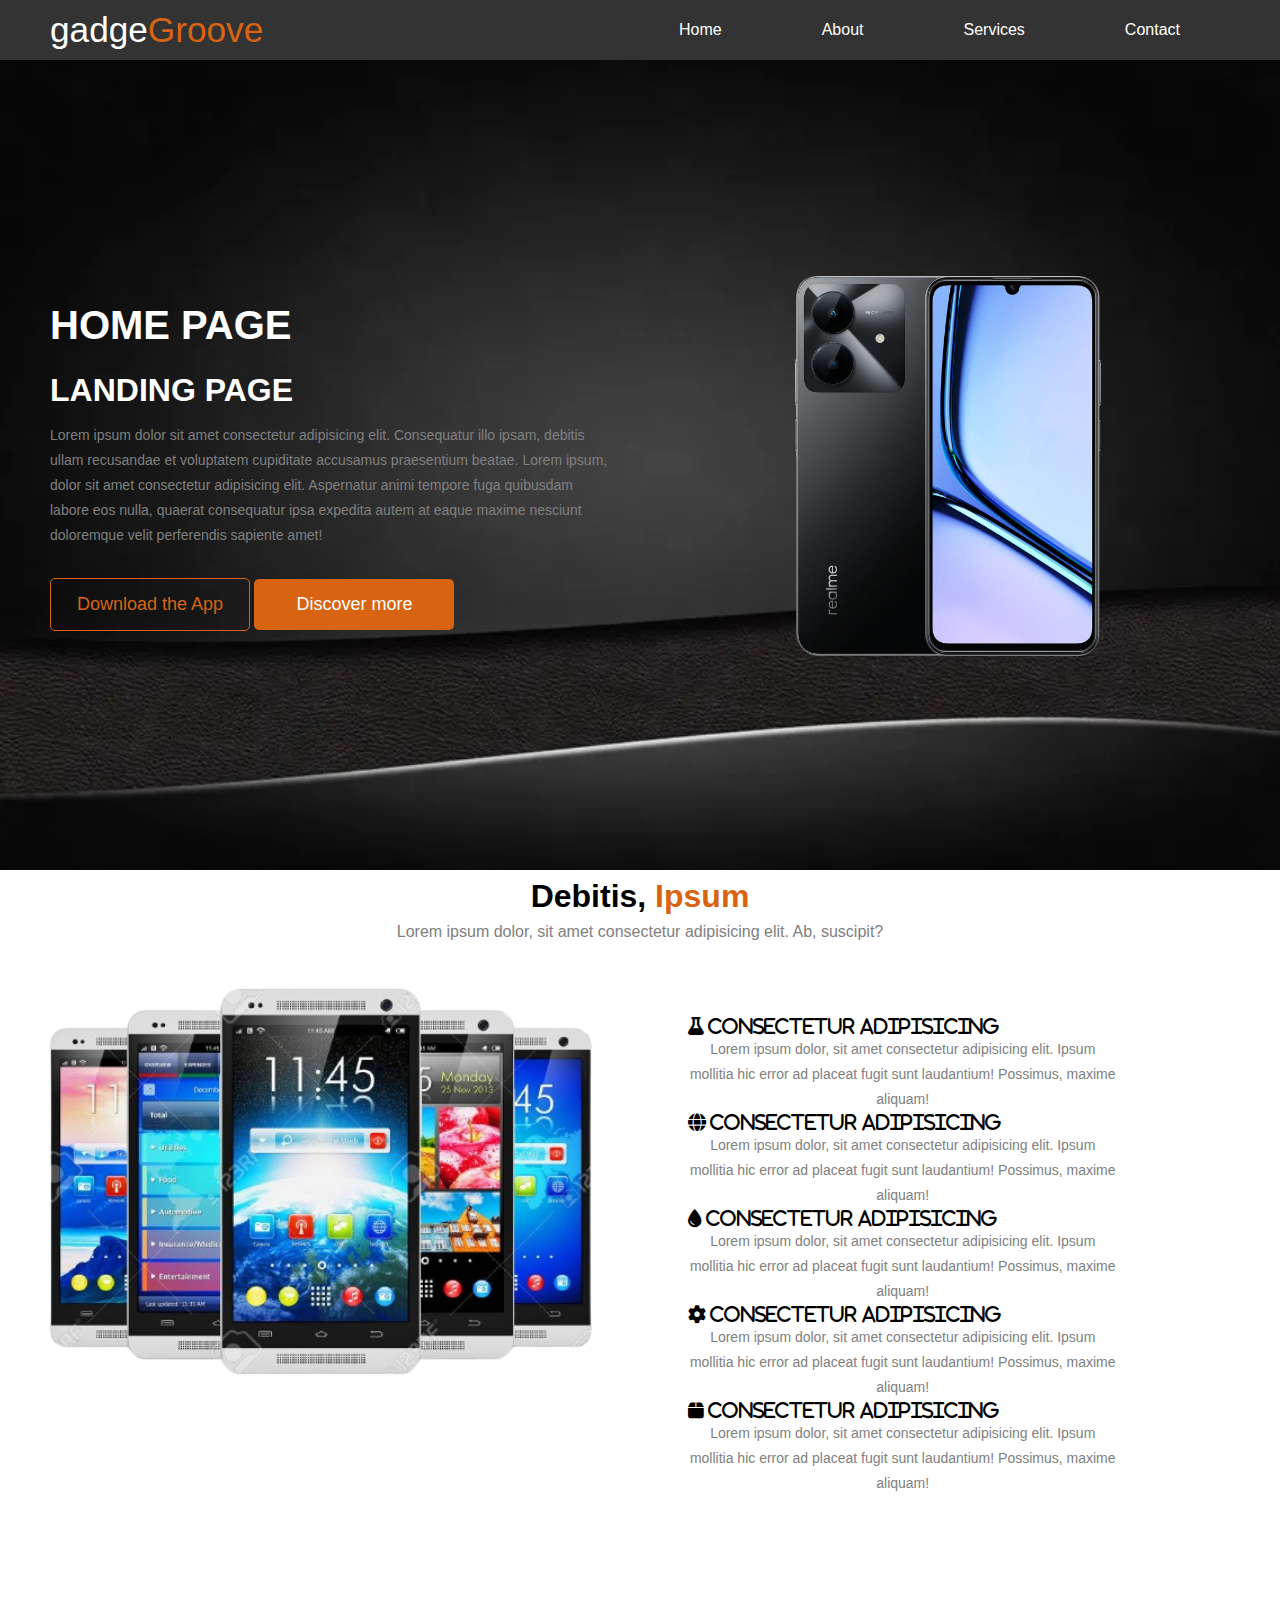
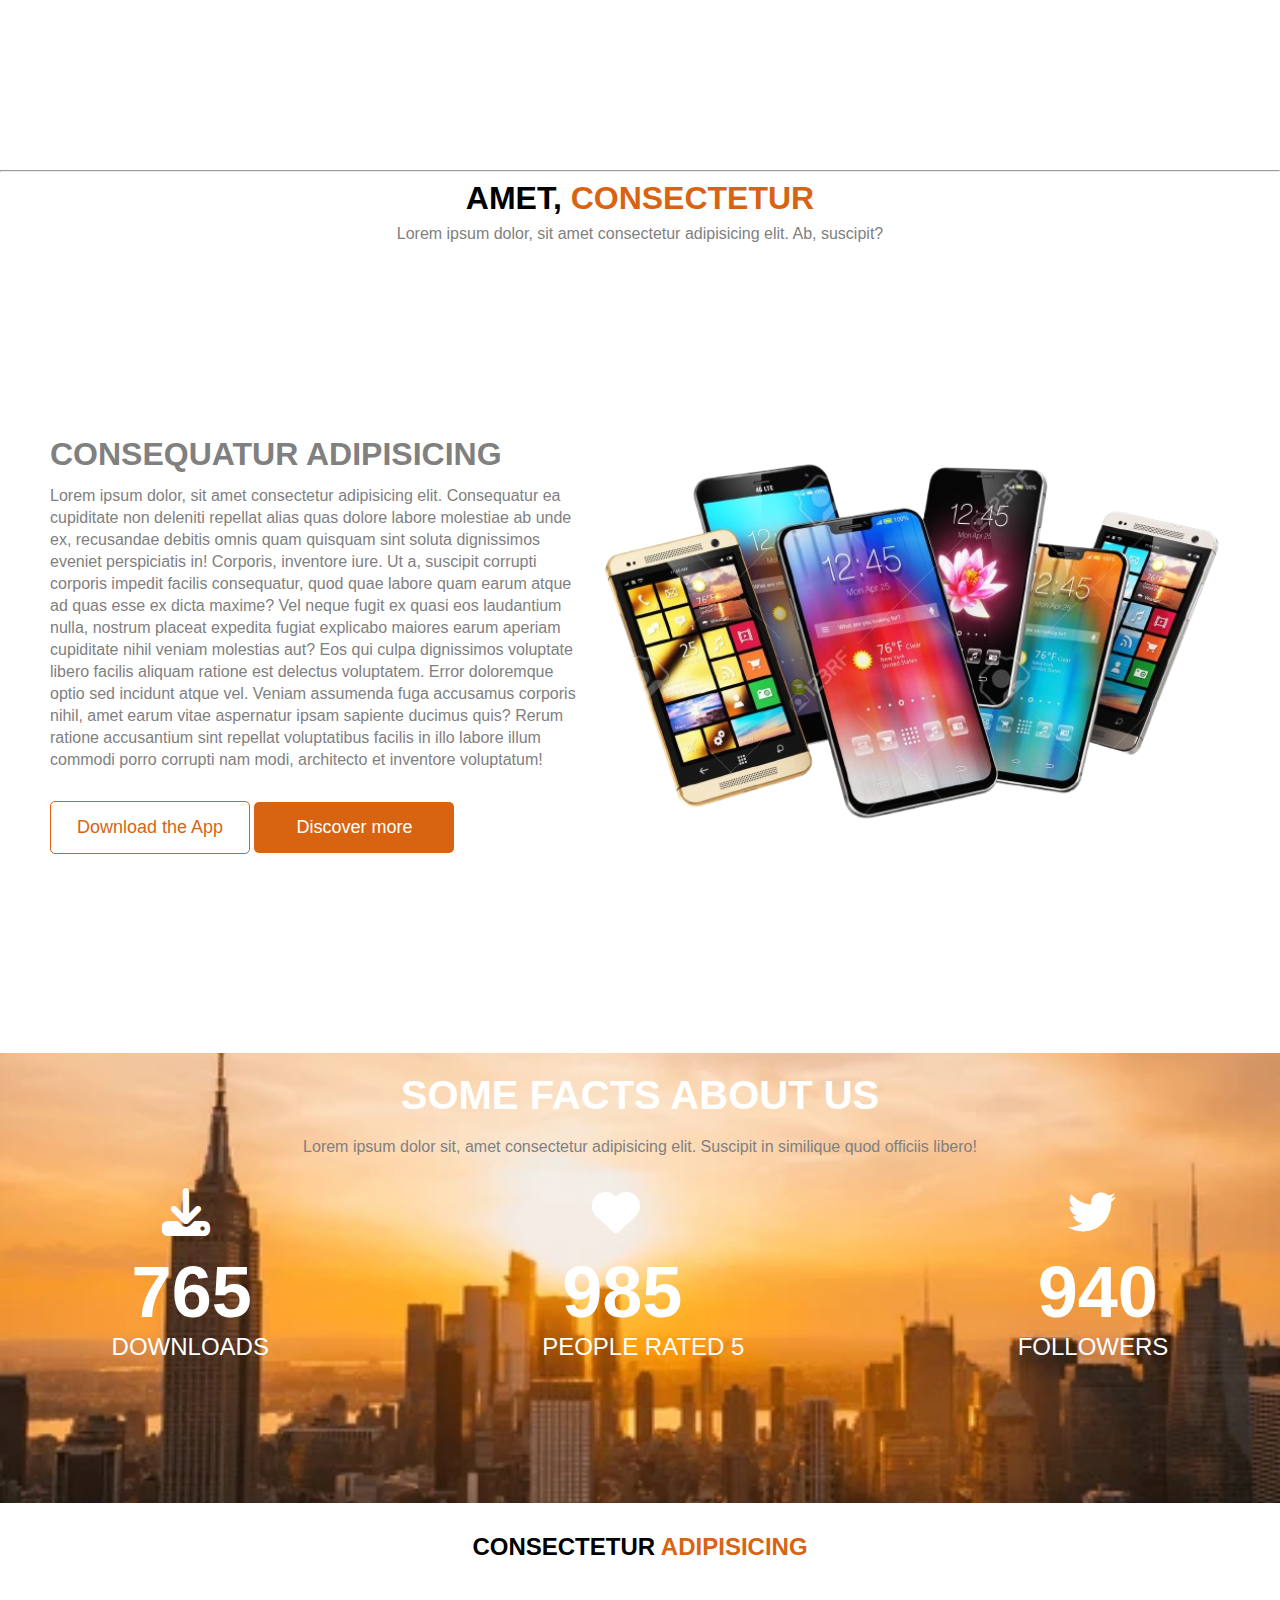
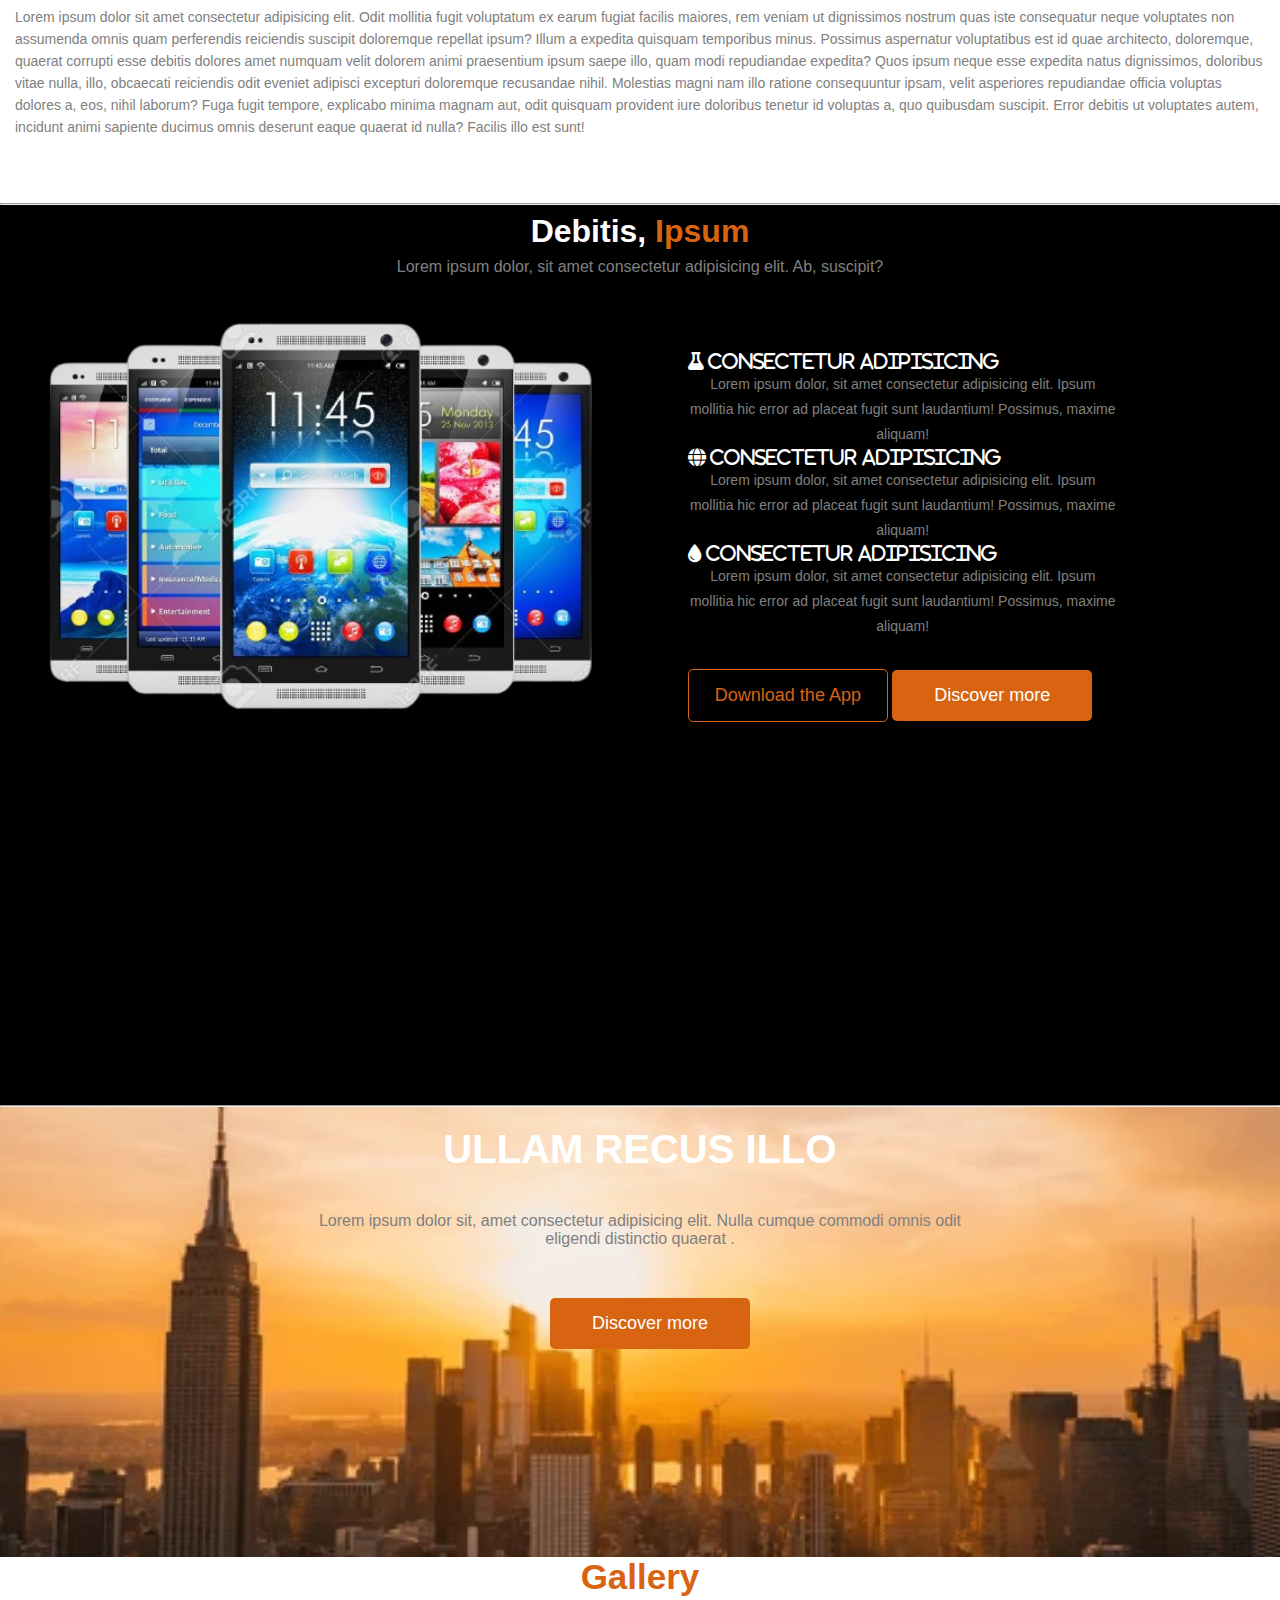
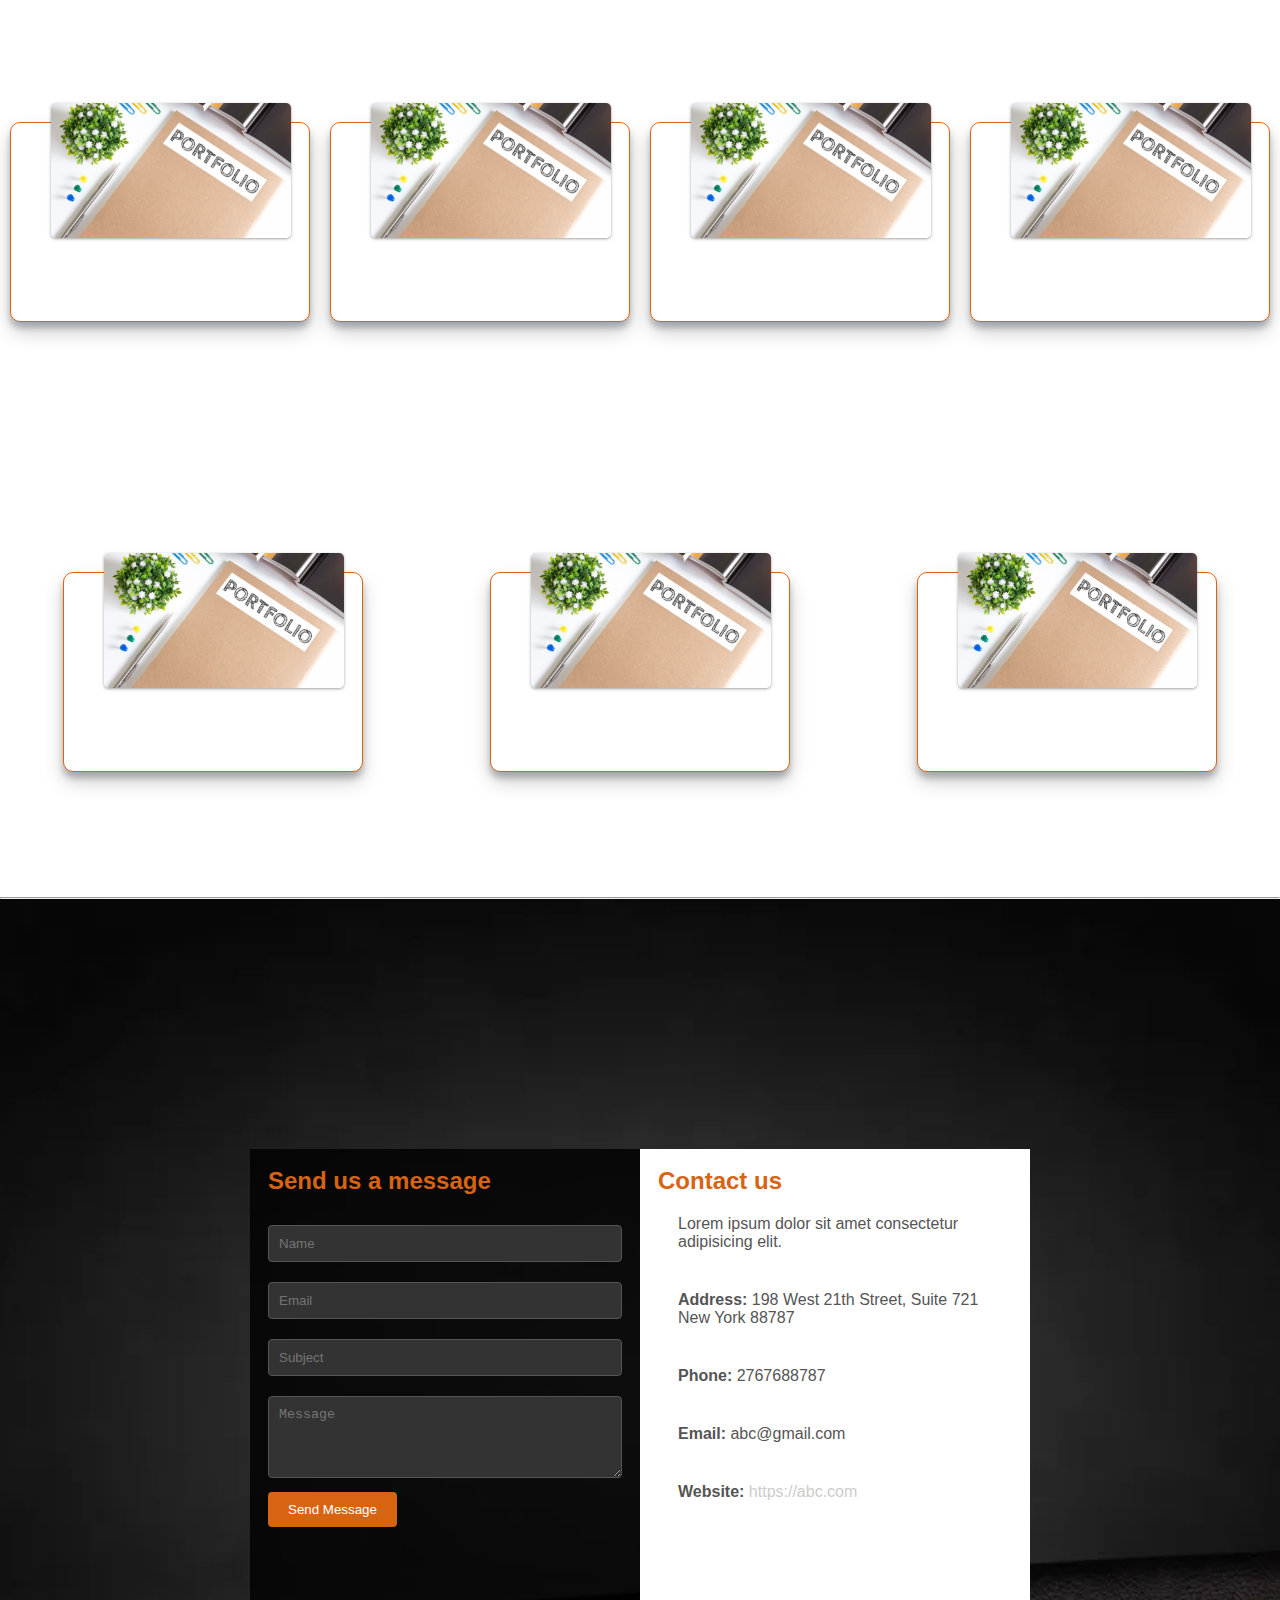
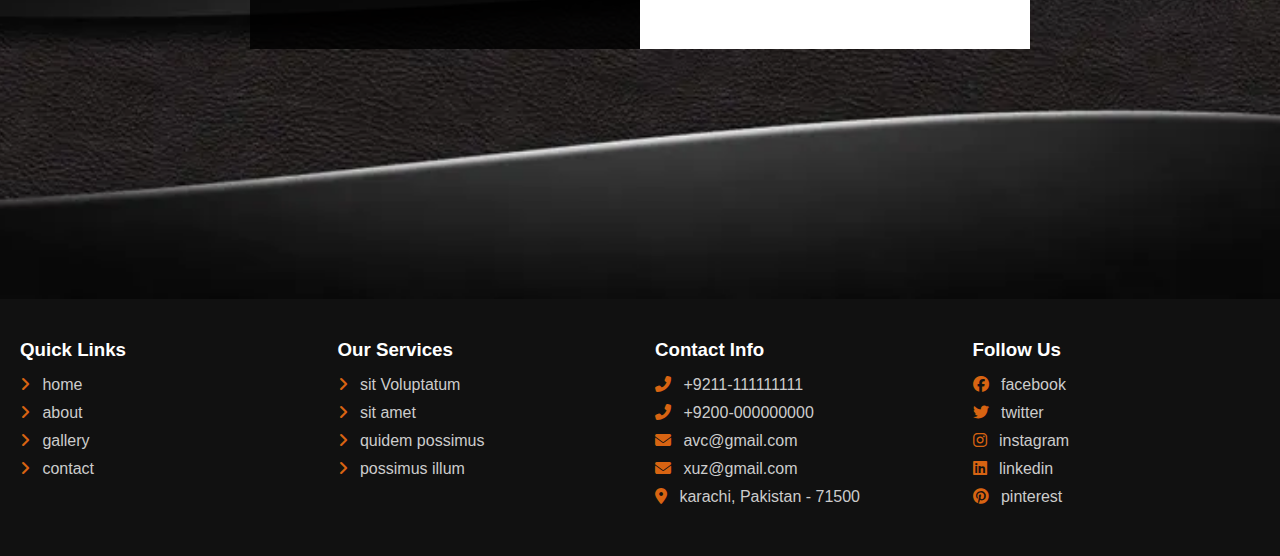
<file: index.html>
<!DOCTYPE html>
<html lang="en">

<head>
  <meta charset="UTF-8">
  <meta name="viewport" content="width=device-width, initial-scale=1.0">
  <title>Web-template</title>
  <link rel="stylesheet" href="https://cdnjs.cloudflare.com/ajax/libs/animate.css/4.1.1/animate.min.css" />
  <link rel="stylesheet" href=" https://cdnjs.cloudflare.com/ajax/libs/font-awesome/6.7.2/css/all.min.css">
  <link rel="stylesheet" href="style .css">
  <link rel="stylesheet" href="./secondsection.css">
  <link rel="stylesheet" href="./fifthsection.css">
  <link rel="stylesheet" href="./gallery.css">
  <link rel="stylesheet" href="./form.css">
  <link rel="stylesheet" href="./footer.css">

</head>

<body>
  <!-- header start -->



  <div class="main">

    <nav>
      <div class="logo">gadge<span>Groove</span></div>

      <div class="menu-icon" id="menu-icon">&#9776;</div>

      <div class="menu" id="menu">
        <a href="#">Home</a>
        <a href="#">About</a>
        <a href="#">Services</a>
        <a href="#">Contact</a>
      </div>
    </nav>
  </div>

  <!-- header end -->

  <!-- main section start -->

  <div class="main">
    <div class="container">
      <div class="content">
        <h1 class=" heading1">HOME PAGE</h1>
        <h1 class=" heading2">LANDING PAGE</h1>
        <p>Lorem ipsum dolor sit amet consectetur adipisicing elit. Consequatur illo ipsam, debitis ullam recusandae et
          voluptatem cupiditate accusamus praesentium beatae. Lorem ipsum, dolor sit amet consectetur adipisicing elit.
          Aspernatur animi tempore fuga quibusdam labore eos nulla, quaerat consequatur ipsa expedita autem at eaque
          maxime nesciunt doloremque velit perferendis sapiente amet!</p>
        <div class="buttons">
          <button class=" btns btn1">Download the App</button>

          <button class=" btns btn2">Discover more</button>
        </div>
      </div>
      <img class="mobile-image animate__heartBeat animate__animated" src="./images/mobile.png" height="400px">
    </div>
  </div>


  <!-- main section end -->


  <!-- second section start -->

  <div class="main">
    <div class="second-container">
      <h2>Debitis,<span> Ipsum </span></h2>
      <p>Lorem ipsum dolor, sit amet consectetur adipisicing elit. Ab, suscipit?
      </p>
      <div class="content">
        <img class="mobile-image animate__heartBeat animate__animated" src="./images/mobilephone-removebg-preview.png"
          height="500px">

        <div class="side-features">
          <div class="features">
            <div class="fa-solid fa-flask icons"> Consectetur adipisicing</div>
            <p>Lorem ipsum dolor, sit amet consectetur adipisicing elit. Ipsum mollitia hic
              error ad placeat fugit sunt
              laudantium! Possimus, maxime aliquam!</p>
          </div>
          <div class="features">
            <div class="fa-solid fa-globe icons"> Consectetur adipisicing</div>
            <p>Lorem ipsum dolor, sit amet consectetur adipisicing elit. Ipsum mollitia hic
              error ad placeat fugit sunt
              laudantium! Possimus, maxime aliquam!</p>
          </div>
          <div class="features">
            <div class="fa-solid fa-droplet  icons"> Consectetur adipisicing</div>
            <p>Lorem ipsum dolor, sit amet consectetur adipisicing elit. Ipsum mollitia hic
              error ad placeat fugit sunt
              laudantium! Possimus, maxime aliquam!</p>
          </div>
          <div class="features">
            <div class="fa-solid fa-gear icons"> Consectetur adipisicing</div>
            <p>Lorem ipsum dolor, sit amet consectetur adipisicing elit. Ipsum mollitia hic
              error ad placeat fugit sunt
              laudantium! Possimus, maxime aliquam!</p>
          </div>
          <div class="features">
            <div class="fa-solid fa-box icons"> Consectetur adipisicing</div>
            <p class="features-text">Lorem ipsum dolor, sit amet consectetur adipisicing elit. Ipsum mollitia hic
              error ad placeat fugit sunt
              laudantium! Possimus, maxime aliquam!</p>
          </div>
        </div>
      </div>
    </div>

  </div>
  <hr>


  <!-- second section end -->

  <!-- third section start -->
  <div class="main">
    <h2 class="third-heading">AMET,<span> CONSECTETUR </span></h2>
    <p class="third-text">Lorem ipsum dolor, sit amet consectetur adipisicing elit. Ab, suscipit?
    </p>
    <div class=" container-third ">

      <div class="content3">
        <h1 class=" heading1">CONSEQUATUR ADIPISICING</h1>

        <p>Lorem ipsum dolor, sit amet consectetur adipisicing elit. Consequatur ea cupiditate non deleniti repellat
          alias quas dolore labore molestiae ab unde ex, recusandae debitis omnis quam quisquam sint soluta dignissimos
          eveniet perspiciatis in! Corporis, inventore iure. Ut a, suscipit corrupti corporis impedit facilis
          consequatur, quod quae labore quam earum atque ad quas esse ex dicta maxime? Vel neque fugit ex quasi eos
          laudantium nulla, nostrum placeat expedita fugiat explicabo maiores earum aperiam cupiditate nihil veniam
          molestias aut? Eos qui culpa dignissimos voluptate libero facilis aliquam ratione est delectus voluptatem.
          Error doloremque optio sed incidunt atque vel. Veniam assumenda fuga accusamus corporis nihil, amet earum
          vitae aspernatur ipsam sapiente ducimus quis? Rerum ratione accusantium sint repellat voluptatibus facilis in
          illo labore illum commodi porro corrupti nam modi, architecto et inventore voluptatum! </p>
        <div class="buttons">
          <button class=" btns btn1">Download the App</button>

          <button class=" btns btn2">Discover more</button>
        </div>
      </div>
      <img class="mobile-image group-image animate__heartBeat animate__animated"
        src="./images/mobile-imagegroup-removebg-preview.png" height="400px">
    </div>
  </div>
  <!-- third section end -->

  <!-- image section start -->
  <div class="main">
    <div class="image">
      <div class="fixed-image">
        <h3 class="image-heading">SOME FACTS ABOUT US</h3>
        <p class="image-text">Lorem ipsum dolor sit, amet consectetur adipisicing elit. Suscipit in similique quod
          officiis libero!</p>
        <div class="stats">
          <div class="stat">
            <div class="icon"><i class="fas fa-download"></i></div>
            <div class="stat-number">765</div>
            <div>DOWNLOADS</div>
          </div>
          <div class="stat">
            <div class="icon"><i class="fas fa-heart"></i></div>
            <div class="stat-number">985</div>
            <div>PEOPLE RATED 5</div>
          </div>
          <div class="stat">
            <div class="icon"><i class="fab fa-twitter"></i></div>
            <div class="stat-number">940</div>
            <div>FOLLOWERS</div>
          </div>
        </div>
      </div>
    </div>
  </div>


  <!-- image section end -->

  <!-- fifth section start -->
  <div class="main">
    <div class="fifth-container">
      <h2 class="fifth-heading">CONSECTETUR<span> ADIPISICING</span></h2>
      <p class="fifth-text">Lorem ipsum dolor sit amet consectetur adipisicing elit. Odit mollitia fugit voluptatum ex
        earum fugiat facilis
        maiores, rem veniam ut dignissimos nostrum quas iste consequatur neque voluptates non assumenda omnis quam
        perferendis reiciendis suscipit doloremque repellat ipsum? Illum a expedita quisquam temporibus minus. Possimus
        aspernatur voluptatibus est id quae architecto, doloremque, quaerat corrupti esse debitis dolores amet numquam
        velit dolorem animi praesentium ipsum saepe illo, quam modi repudiandae expedita? Quos ipsum neque esse expedita
        natus dignissimos, doloribus vitae nulla, illo, obcaecati reiciendis odit eveniet adipisci excepturi doloremque
        recusandae nihil. Molestias magni nam illo ratione consequuntur ipsam, velit asperiores repudiandae officia
        voluptas dolores a, eos, nihil laborum? Fuga fugit tempore, explicabo minima magnam aut, odit quisquam provident
        iure doloribus tenetur id voluptas a, quo quibusdam suscipit. Error debitis ut voluptates autem, incidunt animi
        sapiente ducimus omnis deserunt eaque quaerat id nulla? Facilis illo est sunt! </p>
    </div>
  </div>

  <!-- fifth section end -->
  <!-- sixth section start -->
  <hr>
  <div class="main">
    <div class="second-container sixth">
      <h2>Debitis,<span> Ipsum </span></h2>
      <p>Lorem ipsum dolor, sit amet consectetur adipisicing elit. Ab, suscipit?
      </p>
      <div class="content">
        <img class="mobile-image animate__heartBeat animate__animated" src="./images/mobilephone-removebg-preview.png"
          height="500px">

        <div class="side-features">
          <div class="features">
            <div class="fa-solid fa-flask icons"> Consectetur adipisicing</div>
            <p>Lorem ipsum dolor, sit amet consectetur adipisicing elit. Ipsum mollitia hic
              error ad placeat fugit sunt
              laudantium! Possimus, maxime aliquam!</p>
          </div>
          <div class="features">
            <div class="fa-solid fa-globe icons"> Consectetur adipisicing</div>
            <p>Lorem ipsum dolor, sit amet consectetur adipisicing elit. Ipsum mollitia hic
              error ad placeat fugit sunt
              laudantium! Possimus, maxime aliquam!</p>
          </div>
          <div class="features">
            <div class="fa-solid fa-droplet  icons"> Consectetur adipisicing</div>
            <p>Lorem ipsum dolor, sit amet consectetur adipisicing elit. Ipsum mollitia hic
              error ad placeat fugit sunt
              laudantium! Possimus, maxime aliquam!</p>
          </div>
          <div class="buttons">
            <button class=" btns btn1">Download the App</button>

            <button class=" btns btn2">Discover more</button>
          </div>
        </div>
      </div>
    </div>

  </div>
  <hr>
  <div class="main">
    <div class="image">
      <div class="fixed-image">
        <h3 class="image-heading">ULLAM RECUS ILLO</h3>
        <p class="image-para">Lorem ipsum dolor sit, amet consectetur adipisicing elit. Nulla cumque commodi omnis odit
          eligendi distinctio quaerat .</p>

        <button class="image-btn btns btn2">Discover more</button>
      </div>
    </div>
  </div>
  <!-- sixth section end -->

  <!-- gallery section start -->
  <div class="main">
    <h2 class="gallery-heading">Gallery</h2>
    <div class="gallery-container">

      <div class="cards">
        <div class="images">
          <img class="imgs" src="./images/img1.webp" alt="">
        </div>
        <div class="gallery-content">
          <h4>PROTFOLIO</h4>
          <p>Lorem ipsum dolor sit amet consectetur, adipisicing elit. </p>
        </div>

      </div>

      
      <div class="cards">
        <div class="images">
          <img class="imgs" src="./images/img1.webp" alt="">
        </div>
        <div class="gallery-content">
          <h4>PROTFOLIO</h4>
          <p>Lorem ipsum dolor sit amet consectetur, adipisicing elit. </p>
        </div>

      </div>

      <div class="cards">
        <div class="images">
          <img class="imgs" src="./images/img1.webp" alt="">
        </div>
        <div class="gallery-content">
          <h4>PROTFOLIO</h4>
          <p>Lorem ipsum dolor sit amet consectetur, adipisicing elit. </p>
        </div>

      </div>

<div class="cards">
        <div class="images">
          <img class="imgs" src="./images/img1.webp" alt="">
        </div>
        <div class="gallery-content">
          <h4>PROTFOLIO</h4>
          <p>Lorem ipsum dolor sit amet consectetur, adipisicing elit. </p>
        </div>

      </div>
      <div class="cards">
        <div class="images">
          <img class="imgs" src="./images/img1.webp" alt="">
        </div>
        <div class="gallery-content">
          <h4>PROTFOLIO</h4>
          <p>Lorem ipsum dolor sit amet consectetur, adipisicing elit. </p>
        </div>
</div>
       
      <div class="cards">
        <div class="images">
          <img class="imgs" src="./images/img1.webp" alt="">
        </div>
        <div class="gallery-content">
          <h4>PROTFOLIO</h4>
          <p>Lorem ipsum dolor sit amet consectetur, adipisicing elit. </p>
        </div>

      </div>
      <div class="cards">
        <div class="images">
          <img class="imgs" src="./images/img1.webp" alt="">
        </div>
        <div class="gallery-content">
          <h4>PROTFOLIO</h4>
          <p>Lorem ipsum dolor sit amet consectetur, adipisicing elit. </p>
        </div>

      </div>


    
  </div>
   </div>
<hr>
  <!-- gallery section end -->

  <!-- form section start -->
   <div class="main">
    <div class="container-form">
  <div class="form-section">
    <h2>Send us a message</h2>
    <form>
      <input type="text" placeholder="Name" required />
      <input type="email" placeholder="Email" required />
      <input type="text" placeholder="Subject" required />
      <textarea placeholder="Message" rows="4" required></textarea>
      <button type="submit">Send Message</button>
    </form>
  </div>
  <div class="contact-section">
    <h2 class="contact-heading">Contact us</h2>
    <p class="contact-para">Lorem ipsum dolor sit amet consectetur adipisicing elit.</p>
    <p class="contact-para"><strong>Address:</strong> 198 West 21th Street, Suite 721 New York 88787</p>
    <p class="contact-para"><strong>Phone:</strong> 2767688787</p>
    
    <p class="contact-para"><strong>Email:</strong> abc@gmail.com</p>
    <p class="contact-para"><strong>Website:</strong> <a href="https://abc.com">https://abc.com</a></p>
  </div>
</div>
    </div>
  <!-- form section end -->

  <!-- footer start -->
 <div class="main">
    <footer>
    <div class="footer-container">
    <div class="footer-column">
      <h3>quick links</h3>
      <ul>
        <li><i class="fas fa-angle-right"></i> home</li>
        <li><i class="fas fa-angle-right"></i> about</li>
        <li><i class="fas fa-angle-right"></i> gallery</li>
        <li><i class="fas fa-angle-right"></i> contact</li>
      </ul>
    </div>
    
    <div class="footer-column">
      <h3>our services</h3>
      <ul>
        <li><i class="fas fa-angle-right"></i> sit Voluptatum</li>
        <li><i class="fas fa-angle-right"></i> sit amet</li>
        <li><i class="fas fa-angle-right"></i> quidem possimus</li>
        <li><i class="fas fa-angle-right"></i> possimus illum</li>
      </ul>
    </div>
    
    <div class="footer-column">
      <h3>contact info</h3>
      <ul>
        <li><i class="fas fa-phone-alt"></i> +9211-111111111</li>
        <li><i class="fas fa-phone-alt"></i> +9200-000000000</li>
        <li><i class="fas fa-envelope"></i> avc@gmail.com</li>
        <li><i class="fas fa-envelope"></i> xuz@gmail.com</li>
        <li><i class="fas fa-map-marker-alt"></i> karachi, Pakistan - 71500</li>
      </ul>
    </div>
    
    <div class="footer-column">
      <h3>follow us</h3>
      <ul>
        <li><i class="fab fa-facebook"></i> facebook</li>
        <li><i class="fab fa-twitter"></i> twitter</li>
        <li><i class="fab fa-instagram"></i> instagram</li>
        <li><i class="fab fa-linkedin"></i> linkedin</li>
        <li><i class="fab fa-pinterest"></i> pinterest</li>
      </ul>
    </div>
  </div>
   </footer>
 </div>
   <!-- footer endd -->















  <script>
    const menuIcon = document.getElementById('menu-icon');
    const menu = document.getElementById('menu');

    menuIcon.addEventListener('click', () => {
      menu.classList.toggle('show');
    });
  </script>









</body>

</html>
</file>
<file: style .css>
* {
   margin: 0;
   padding: 0;
   box-sizing: border-box;

 }

 body {
   font-family: Arial, sans-serif;
 }

 .main {
   max-width: 1800px;
   margin: 0 auto;
   height: inherit;
 }


 nav {
   display: flex;
   justify-content: space-between;
   align-items: center;
   background-color: #333;
   color: white;
   padding: 10px 20px;
   flex-wrap: wrap;
   /* position: fixed;
   width: 100%; */
 }

 .logo {
   margin-left: 30px;
   font-size: 2.2em;
 }

 .logo span {
   color: rgb(216, 100, 18);
 }

 .menu {
   display: flex;
   gap: 20px;
 }

 .menu a {
   color: white;
   margin-right: 80px;
   text-decoration: none;

 }

 .menu a:hover {
   color: rgb(221, 116, 40);
 }

 .menu-icon {
   display: none;
   font-size: 1.5em;
   cursor: pointer;
 }

 /* Small device styles */
 @media (max-width: 768px) {
   nav {
     flex-direction: column;
     align-items: flex-start;
   }

   .menu {
     flex-direction: column;
     width: 100%;
     display: none;
     /* hidden by default */
   }

   .menu a:hover {
     color: rgb(221, 116, 40);
   }

   .menu.show {
     display: flex;
   }

   .menu-icon {
     display: block;
   }
 }

 /* //////navbar endd///// */
 
 
 .container {
   color: white;
   background-image: url(./images/dark-grey-background-with-curved-panel-epu2kpmut5y3vv3e.webp);
   min-height: 90vh;
   background-repeat: no-repeat;
   background-size: cover;
line-height: 65px;
   display: flex;
   justify-content: center;
   align-items: center;
   padding: 50px;

 }
 .container{
  animation-name:animate__animated ;
animation-duration: 0.2s;
animation-iteration-count: infinite;
animation-timing-function: ease;
}

 .container .heading1 {
   font-size: 40px;
   font-weight: bold;
   gap: 10px;

   
 }
 .container .heading2{

  font-weight: bold;
 }

 .content p {
   font-size: 14px;
   color: grey;
   line-height: 25px;
   width: 80%;
 }
   .container .mobile-image{
    margin-right: 7%;
   }

 
   .btns{
    padding: 15px 10px;
    color: white;
 
    border-radius: 5px;
    width: 200px;
    font-size: 18px;
    margin-top: 30px;
    
    gap: 2px;
   }
   .btn1{
    color: rgb(216, 100, 18);
    background: transparent;
    border: 1px solid rgb(216, 100, 18);
   }
   .btn2{
background-color: rgb(216, 100, 18);
border: none;
   }
   .btn1:hover{
background-color: rgb(216, 100, 18);
color: white;
   }
   .btn2:hover{
    background: transparent;
    border: 1px solid rgb(216, 100, 18);
   }
   

 @media(max-width:900px) {
   .container {
     flex-direction: column;
    
   }

   .container .mobile-image {
     height: 400px;
     margin-top: 50px;
     flex-shrink: 1;

   }
     .content .heading1{
  margin-top: 70px;
 padding: 2px;
}


   }
 
 @media(max-width:500px){
.container .mobile-image{
  width: 100%;
}
.content .heading1{
  margin-top: 70px;
  
}
 .content .btns{
  width: 100%;
 }
 }
</file>
<file: secondsection.css>
* {
   margin: 0;
   padding: 0;
   box-sizing: border-box;

 }

 body {
   font-family: Arial, sans-serif;
 }

  /* second sectionn start */
 .main {
   max-width: 1800px;
   margin: 0 auto;
   height: inherit;
 }
 .second-container{
   
    min-height: 100vh;
     
    
 }
 .second-container .content{
    padding: 5px;
    display: flex;
   
    width: 100%;
 }


 .second-container h2{
    text-align: center;
    padding: 8px;
    font-size: 32px;
 }
  .second-container span{
    color: rgb(216, 100, 18) ;
   
  }
 .second-container p{
    color: grey;
    text-align: center;
 }

.second-container .side-features{
gap: 10px;
   padding: 70px 50px;
}
.second-container .content .icons{
   
    margin-top: 2px;
 
    font-size: 18px;
   

  
}
.second-container .content .features-text{
    color: grey;
    
}
 @media(max-width:1050px){
   .second-container .content{
     flex-direction: column;
    
   }
 }
 @media(max-width:500px){
    .second-container .side-features{
width: 90%;
   padding: 25px;
}
 .second-container .content .icons{
    padding: 30px;
 }
 }
 @media(max-width:500px){
   .second-container p{
      font-size: 14px;
      width: 100%;
   }
 }

 /* second sectionn endd*/

 /* third sectionn start */

 
@media(max-width:1050px){
.container-third{
      flex-direction: column;
   }
   .group-image{
      width: 100%;
      flex-shrink: 1;
      margin-top: 20px;
   }
}
 @media(max-width:500px){

.content3 .heading1{
font-size: 22px;
  
}
 .content3 .btns{
  width: 100%;
 }
 }
 .container-third {
     color: grey;
  
   min-height: 90vh;
line-height: 22px;
   display: flex;
   justify-content: center;
   align-items: center;
   padding: 50px;
 }
 
 .container-third{
  animation-name:animate__animated ;
animation-duration: 0.2s;
animation-iteration-count: infinite;
animation-timing-function: ease;
}
.container-third .heading1{

margin-bottom: 20px;

}
.content3 .btn2:hover{
   color: rgb(216, 100, 18);
}
 .third-heading{
    text-align: center;
    padding: 8px;
    font-size: 32px;
 }
  .third-heading span{
    color: rgb(216, 100, 18) ;
   
  }
 .third-text{
    color: grey;
    text-align: center;
 }
 /* third sectionn endd*/

 /* image section start */
/* .image{
   position: absolute;
left: 0;
  bottom: 0;
  right: 0;
  top: 0;
  background-color: black;
} */
.fixed-image{
   height: 450px;
background-attachment: fixed;
    max-width: 100vw;
  background:  url(./images/scenic-aerial-new-york-city-260nw-2411251429.webp) no-repeat center ;
background-size: cover;
     background-color: black;
     position: relative;
  
    

}
.fixed-image .image-heading{
text-align: center;
color: white;
font-size: 40px;
font-weight: bold;
padding: 20px;

}
.fixed-image .image-text{
   text-align: center;
   color:gray;
}
.stats {
      display: flex;
      gap: 50px;
      color: white;
      justify-content: space-around;
      margin-top: 30px;

    }
    .stat {
      font-size: 1.5em;
    }
    .stat-number {
      font-size: 3em;
      margin-left: 20px;
      font-weight: bold;
    }
    .icon {
      font-size: 2em;
      margin-left: 50px;
      margin-bottom: 10px;
    }
    @media(min-width:750px){
      
.fixed-image{
   width: 100%;
   
  
}
    }


  /* image section end */
</file>
<file: fifthsection.css>
* {
   margin: 0;
   padding: 0;
   box-sizing: border-box;

 }

 body {
   font-family: Arial, sans-serif;
 }

  /* second sectionn start */
 .main {
   max-width: 1800px;
   margin: 0 auto;
   height: inherit;
 }
 .fifth-container{
    height: 300px;
    min-width: 300px;

 }
 .fifth-container .fifth-heading{
    color: black;
    text-align: center;
    padding: 30px;
 }
.fifth-heading span{
  color:  rgb(216, 100, 18);
 }
 .fifth-container .fifth-text{
  color: grey;
  font-size: 14px;
  line-height: 22px;
 padding: 15px;
 }
 @media(max-width:800px){
  .fifth-container {
    height: 400px;
  }
 }
 @media(max-width:500px){
   .fifth-container {
    height: 630px;
    width: 100%;
  }
 }
 .sixth{
  background-color: black;
  color: white;
 }
 .fixed-image .image-para{
color: grey;
  text-align: center;
  padding:20px 300px;
 }
 .fixed-image .image-btn{
  margin-left: 550px;
 }
 @media(max-width:900px){
  .fixed-image .image-para{
     padding:20px 100px;
  }
   .fixed-image .image-btn{
      margin-left: 340px;
   }
 }
  @media(max-width:600px){
     .fixed-image .image-btn{
      margin-left: 100px;
   }
   .fixed-image{
    height: 550px;
   }
  }
</file>
<file: gallery.css>
* {
   margin: 0;
   padding: 0;
   box-sizing: border-box;

 }

 body {
   font-family: Arial, sans-serif;
 }

 .main {
   max-width: 1800px;
   margin: 0 auto;
   height: inherit;
 }
 .gallery-container{
    height: 100vh;
    display: flex;
    justify-content: space-around;
    align-items: center;
 flex-wrap:wrap ;
   
 }
 .gallery-heading{
    text-align: center;
    font-size: 35px;
    color: rgb(216, 100, 18);
 }
 .cards{
    position: relative;
    height: 200px;
    width: 300px;
    border-radius: 10px;
box-shadow: rgba(0, 0, 0, 0.19) 0px 10px 20px, rgba(0, 0, 0, 0.23) 0px 6px 6px;
transition: 0.3s;
padding: 30px 40px;
background-color: white;
border: 1px solid rgb(216, 100, 18);
cursor: pointer;

 }
 .images{
    
    position: relative;
    height: 100%;
    width: 100%;
    transform: translateY(-50px);
    z-index: 99;
 }
 .imgs{
    width: 110%;
    border-radius: 5px;
    box-shadow: rgba(60, 64, 67, 0.3) 0px 1px 2px 0px, rgba(60, 64, 67, 0.15) 0px 1px 3px 1px;
 }
 .gallery-content{
    color: rgb(216, 100, 18);
    padding: 10px 20px;
    text-align:center ;
    transform: translateY(-450px);
    opacity: 0;
    transition: 0.3s;
 }
 .cards:hover  {
    height: 350px;
 }
  .cards:hover > .gallery-content {
    opacity: 1;
     transform: translateY(-120px);
 }
 @media(max-width:750px){
    .cards{
      margin: 30px;
    }
  
 }
 @media(max-width:1000px){
   .gallery-container{
 height: 1800px;
    }
 }
</file>
<file: form.css>
* {
   margin: 0;
   padding: 0;
   box-sizing: border-box;

 }

 body {
   font-family: Arial, sans-serif;
 }

 .main {
   max-width: 1800px;
   margin: 0 auto;
   height: inherit;
 }
 .container-form{
      display: flex;
      flex-wrap: wrap;
      min-height: 100vh;
      background-image: url('./images/dark-grey-background-with-curved-panel-epu2kpmut5y3vv3e.webp'); /* Replace with your image path */
      background-size: cover;
      background-position: center;
      padding: 250px;
    }

    .form-section, .contact-section {
      flex: 1;
      min-width: 300px;
      padding: 18px;
    }

    .form-section {
      background-color: rgba(0, 0, 0, 0.8);
      color: white;
    }

    .form-section h2 {
      margin-bottom: 20px;
      color: rgb(216, 100, 18);
    }

    .form-section input,
    .form-section textarea {
      width: 100%;
      padding: 10px;
      margin: 10px 0;
      background: #333;
      border: 1px solid #555;
      color: white;
      border-radius: 4px;
    }

    .form-section button {
      background:rgb(216, 100, 18);
      border: none;
      padding: 10px 20px;
      color: white;
      border-radius: 4px;
      cursor: pointer;
    }
    .form-section button:hover{
      background: transparent;
      color: rgb(216, 100, 18);
      border: 1px solid rgb(216, 100, 18);
    }

    .contact-section {
      background-color: #fff;
      color: #333;
    height: 500px;
    box-sizing: border-box;
    }
    .contact-heading{
      color: rgb(216, 100, 18);
    }
     .contact-section  .contact-para {
color: #555;
padding: 20px;
       }

    /* .contact-section h2 {
      margin-top: 0;
    } */

    /* .contact-section p {
      margin: 10px 0;
    } */

    /* .contact-section strong {
      display: block;
      margin-top: 10px;
    } */

    /* Responsive: stack on smaller screens */
    @media (max-width: 768px) {
      .container-form {
        flex-direction: column;
        
      }
    
    }
    @media(max-width:900px){
      .container-form{
        padding: 50px;
      }
      /* .contact-section {
        width: 700px;
      } */
        .contact-section{
          width: 100%;
        }
    }
    @media(max-width:400px){
       .container-form{
        padding: 20px;
      }
    }
</file>
<file: footer.css>
* {
   margin: 0;
   padding: 0;
   box-sizing: border-box;

 }

 body {
   font-family: Arial, sans-serif;
 }

 .main {
   max-width: 1800px;
   margin: 0 auto;
   height: inherit;
 }
 footer {
      background-color: #111;
      color: white;
      padding: 40px 20px;
    }

    .footer-container {
      display: flex;
      flex-wrap: wrap;
      justify-content: space-between;
      gap: 30px;
    }

    .footer-column {
      flex: 1;
      min-width: 200px;
    }

    .footer-column h3 {
      margin-bottom: 15px;
      color: #fff;
      text-transform: capitalize;
    }

    .footer-column ul {
      list-style: none;
      padding: 0;
    }

    .footer-column ul li {
      margin-bottom: 10px;
      color: #ccc;
    }

    .footer-column ul li i {
      color:rgb(216, 100, 18) ;
      margin-right: 8px;
    }
     .footer-column ul li:hover{
        color: rgb(216, 100, 18);
        margin-left: 5px;
     }

    a {
      color: #ccc;
      text-decoration: none;
    }

    a:hover {
      color: rgb(216, 100, 18);
    }

    @media (max-width: 768px) {
      .footer-container {
        flex-direction: column;
        align-items: flex-start;
      width: 100%;
      }
    }
</file>
